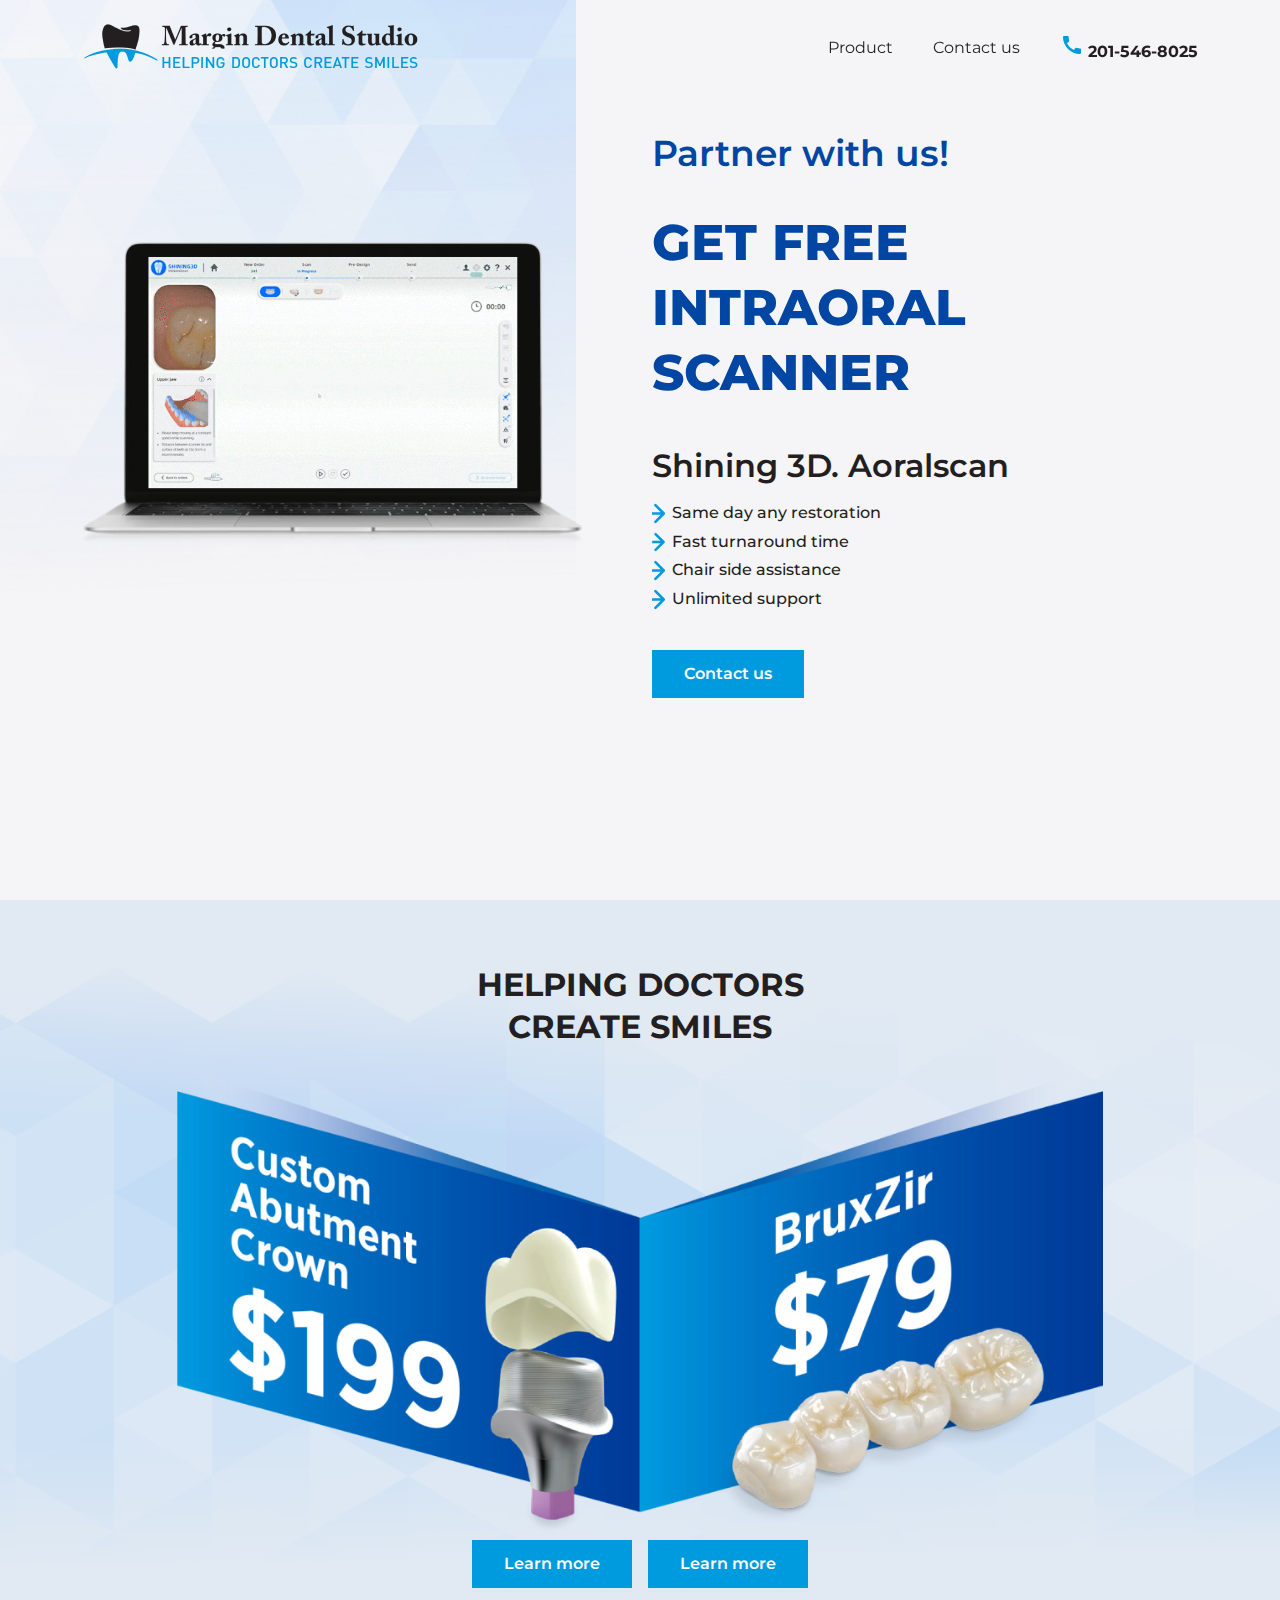
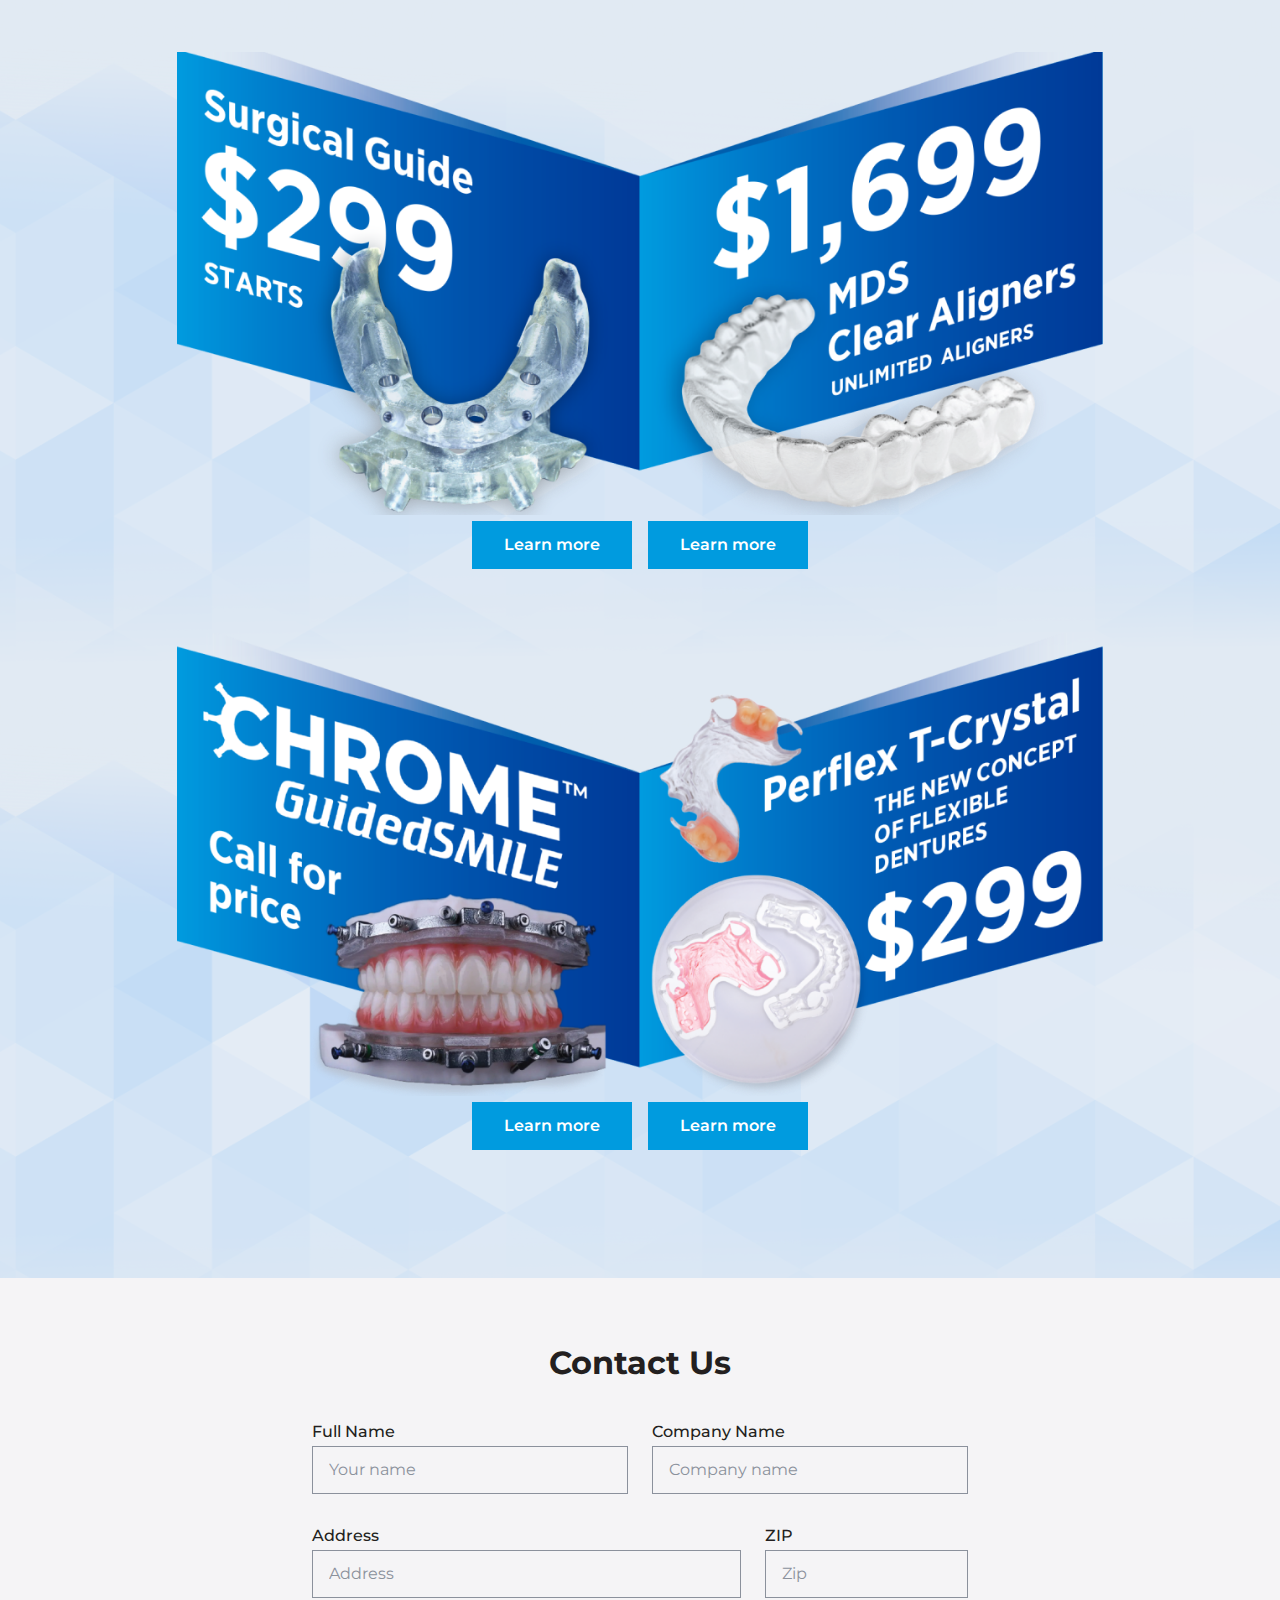
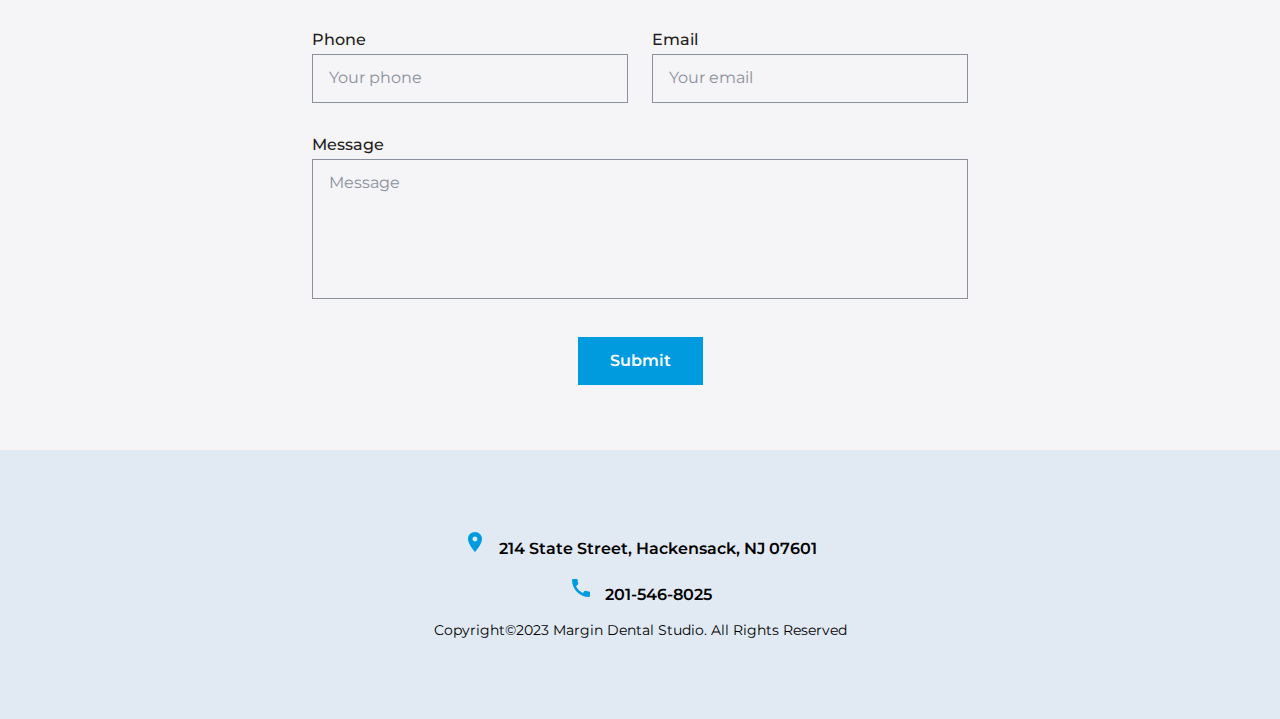
<file: index.html>
<!DOCTYPE html>
<html lang="en">
  <head>
    <meta charset="UTF-8" />
    <meta http-equiv="X-UA-Compatible" content="IE=edge" />
    <meta name="viewport" content="width=device-width, initial-scale=1.0" />
    <title>Dental</title>
    <link
      href="https://fonts.googleapis.com/css?family=Montserrat:100,200,300,regular,500,600,700,800,900,100italic,200italic,300italic,italic,500italic,600italic,700italic,800italic,900italic"
      rel="stylesheet"
    />
    <link rel="stylesheet" href="styles/normalize.css" />
    <link rel="stylesheet" href="styles/grid.css" />
    <link rel="stylesheet" href="styles/styles.css" />
  </head>

  <body>
    <header class="header">
      <div class="container">
        <div class="row align-items-center justify-content-between">
          <div class="col-md-5 d-flex">
            <div class="logo">
              <img src="images/logo.png" alt="Logotype" />
            </div>
          </div>
          <div class="col-md-7 d-flex justify-content-md-end">
            <nav>
              <ul class="menu">
                <li><a href="#">Product</a></li>
                <li><a href="#">Contact us</a></li>
                <li>
                  <a href="#">
                    <svg
                      xmlns="http://www.w3.org/2000/svg"
                      width="24"
                      height="24"
                      fill="none"
                      viewBox="0 0 24 24"
                    >
                      <g clip-path="url(#a)">
                        <path
                          fill="#009BDF"
                          d="M20.01 15.38c-1.23 0-2.42-.2-3.53-.56a.977.977 0 0 0-1.01.24l-1.57 1.97c-2.83-1.35-5.48-3.9-6.89-6.83l1.95-1.66c.27-.28.35-.67.24-1.02-.37-1.11-.56-2.3-.56-3.53 0-.54-.45-.99-.99-.99H4.19C3.65 3 3 3.24 3 3.99 3 13.28 10.73 21 20.01 21c.71 0 .99-.63.99-1.18v-3.45c0-.54-.45-.99-.99-.99Z"
                        />
                      </g>
                      <defs>
                        <clipPath id="a">
                          <path fill="#fff" d="M0 0h24v24H0z" />
                        </clipPath>
                      </defs>
                    </svg>
                    <strong>201-546-8025</strong>
                  </a>
                </li>
              </ul>
            </nav>
          </div>
        </div>
      </div>
    </header>
    <div class="head">
      <div class="container">
        <div class="row">
          <div class="col-md-6 laptop-wrapper">
            <div class="laptop-inner">
              <img src="images/laptop.png" alt="head" />
              <div class="video-bg">
                <img src="images/video.gif" alt="bg-video" />
              </div>
            </div>
          </div>
          <div class="col-md-6 header-title">
            <div class="head__subtitle">Partner with us!</div>
            <h1 class="head__title">GET FREE INTRAORAL SCANNER</h1>
            <div class="head__text">Shining 3D. Aoralscan</div>
            <ul class="list">
              <li>Same day any restoration</li>
              <li>Fast turnaround time</li>
              <li>Chair side assistance</li>
              <li>Unlimited support</li>
            </ul>
            <a href="#" class="btn">Contact us</a>
          </div>
        </div>
      </div>
    </div>
    <div class="main">
      <div class="container">
        <div class="row justify-content-center">
          <div class="col-md-10">
            <div class="main__title">Helping doctors <br />create smiles</div>

            <div class="main__item">
              <div class="main__poster">
                <img src="images/poster1.png" alt="Poster1" />
              </div>
              <div class="main__btns d-flex justify-content-center">
                <a href="#" class="btn">Learn more</a>
                <a href="#" class="btn">Learn more</a>
              </div>
            </div>
            <div class="main__item">
              <div class="main__poster">
                <img src="images/poster2.png" alt="Poster2" />
              </div>
              <div class="main__btns d-flex justify-content-center">
                <a href="#" class="btn">Learn more</a>
                <a href="#" class="btn">Learn more</a>
              </div>
            </div>
            <div class="main__item">
              <div class="main__poster">
                <img src="images/poster3.png" alt="Poster3" />
              </div>
              <div class="main__btns d-flex justify-content-center">
                <a href="#" class="btn">Learn more</a>
                <a href="#" class="btn">Learn more</a>
              </div>
            </div>
          </div>
        </div>
      </div>
    </div>
    <div class="contactus">
      <div class="container">
        <div class="contactus__title">Contact Us</div>
        <form action="" class="contactus__form" id="form">
          <div class="row">
            <div class="col-md-6">
              <div class="contactus__input">
                <div class="contactus__input_label">Full Name</div>
                <input
                  type="text"
                  class="page1textbox"
                  placeholder="Your name"
                  required
                />
              </div>
            </div>
            <div class="col-md-6">
              <div class="contactus__input">
                <div class="contactus__input_label">Company Name</div>
                <input
                  type="text"
                  class="page1textbox"
                  placeholder="Company name"
                  required
                />
              </div>
            </div>
            <div class="col-md-8">
              <div class="contactus__input">
                <div class="contactus__input_label">Address</div>
                <input
                  type="text"
                  class="page1textbox"
                  placeholder="Address"
                  required
                />
              </div>
            </div>
            <div class="col-md-4">
              <div class="contactus__input">
                <div class="contactus__input_label">ZIP</div>
                <input
                  type="text"
                  class="page1textbox"
                  placeholder="Zip"
                  required
                />
              </div>
            </div>
            <div class="col-md-6">
              <div class="contactus__input">
                <div class="contactus__input_label">Phone</div>
                <input
                  type="text"
                  class="page1textbox"
                  placeholder="Your phone"
                  required
                />
              </div>
            </div>
            <div class="col-md-6">
              <div class="contactus__input">
                <div class="contactus__input_label">Email</div>
                <input
                  type="text"
                  class="page1textbox"
                  placeholder="Your email"
                  required
                />
              </div>
            </div>
            <div class="mycol-12">
              <div class="contactus__input">
                <div class="contactus__input_label">Message</div>
                <textarea
                  type="text"
                  class="page1textbox"
                  placeholder="Message"
                ></textarea>
              </div>
            </div>
          </div>
          <div class="row">
            <div class="col-md-12 d-flex justify-content-center">
              <button class="btn" type="submit">Submit</button>
            </div>
          </div>
        </form>
        <div class="form_thankyou" id="thankyou">
          <div class="form_thankyou__title">Thank you!</div>
          <p>Your message has been sent saccesfully!</p>
          <button class="btn" type="button">Ok</button>
        </div>
      </div>
    </div>
    <footer class="footer">
      <div class="container">
        <div class="footer__wrapper">
          <div class="footer__address">
            <svg
              xmlns="http://www.w3.org/2000/svg"
              width="24"
              height="24"
              fill="none"
              viewBox="0 0 24 24"
            >
              <g clip-path="url(#a)">
                <path
                  fill="#009BDF"
                  d="M12 2C8.13 2 5 5.13 5 9c0 5.25 7 13 7 13s7-7.75 7-13c0-3.87-3.13-7-7-7Zm0 9.5a2.5 2.5 0 0 1 0-5 2.5 2.5 0 0 1 0 5Z"
                />
              </g>
              <defs>
                <clipPath id="a">
                  <path fill="#fff" d="M0 0h24v24H0z" />
                </clipPath>
              </defs>
            </svg>

            <span>214 State Street, Hackensack, NJ 07601</span>
          </div>
          <div class="footer__address">
            <svg
              xmlns="http://www.w3.org/2000/svg"
              width="24"
              height="24"
              fill="none"
              viewBox="0 0 24 24"
            >
              <g clip-path="url(#a)">
                <path
                  fill="#009BDF"
                  d="M20.01 15.38c-1.23 0-2.42-.2-3.53-.56a.977.977 0 0 0-1.01.24l-1.57 1.97c-2.83-1.35-5.48-3.9-6.89-6.83l1.95-1.66c.27-.28.35-.67.24-1.02-.37-1.11-.56-2.3-.56-3.53 0-.54-.45-.99-.99-.99H4.19C3.65 3 3 3.24 3 3.99 3 13.28 10.73 21 20.01 21c.71 0 .99-.63.99-1.18v-3.45c0-.54-.45-.99-.99-.99Z"
                />
              </g>
              <defs>
                <clipPath id="a">
                  <path fill="#fff" d="M0 0h24v24H0z" />
                </clipPath>
              </defs>
            </svg>

            <span>201-546-8025</span>
          </div>
          <div class="footer__corp">
            Copyright©2023 Margin Dental Studio. All Rights Reserved
          </div>
        </div>
      </div>
    </footer>
    <script src="https://code.jquery.com/jquery-3.5.1.min.js"></script>
    <script src="js/main.js"></script>
  </body>
</html>
</file>
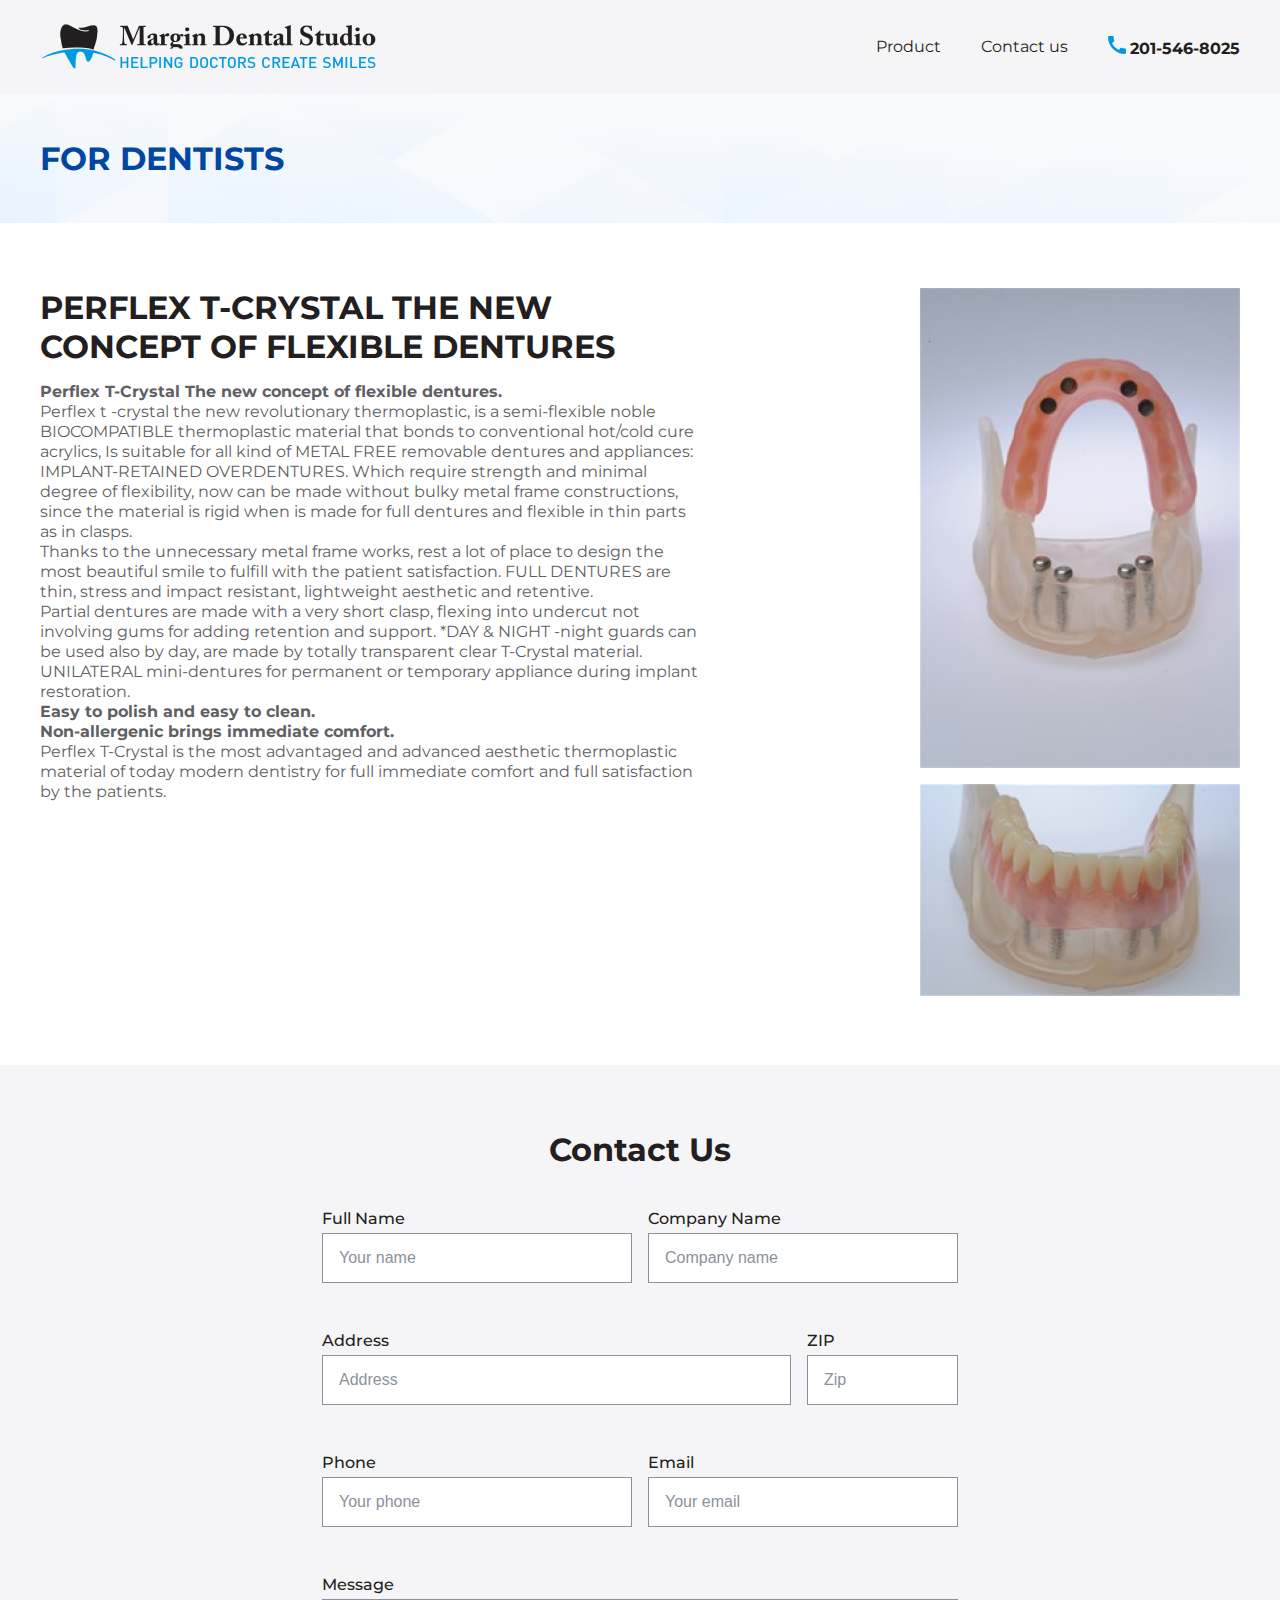
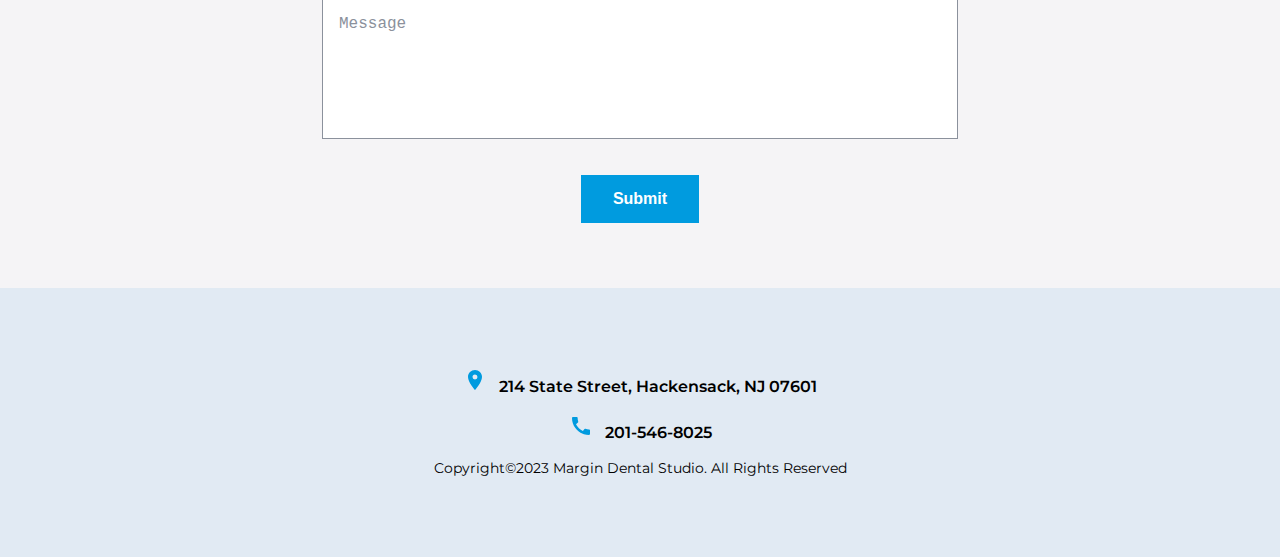
<file: page1.html>
<!DOCTYPE html>
<html lang="en">

<head>
    <meta charset="UTF-8">
    <meta http-equiv="X-UA-Compatible" content="IE=edge">
    <meta name="viewport" content="width=device-width, initial-scale=1.0">
    <title>Dental</title>
    <link
        href="https://fonts.googleapis.com/css?family=Montserrat:100,200,300,regular,500,600,700,800,900,100italic,200italic,300italic,italic,500italic,600italic,700italic,800italic,900italic"
        rel="stylesheet" />
    <link rel="stylesheet" href="p2/css/page1.css">
    <link rel="stylesheet" href="p1/header.css">
</head>

<body class="page1">
    <header class="myheader">
        <div class="container">
            <div class="myheader__wrapper">
                <div class="logo">
                    <img src="p1/images/logo.png" alt="Logotype">
                </div>
                <nav>
                    <ul class="mymenu">
                        <li><a href="#">Product</a></li>
                        <li><a href="#">Contact us</a></li>
                        <li><a href="tel:+12015468025"><svg xmlns="http://www.w3.org/2000/svg" width="18" height="18"
                                    fill="none" viewBox="0 0 18 18">
                                    <path fill="#009BDF"
                                        d="M17.01 12.38c-1.23 0-2.42-.2-3.53-.56a.977.977 0 0 0-1.01.24l-1.57 1.97c-2.83-1.35-5.48-3.9-6.89-6.83l1.95-1.66c.27-.28.35-.67.24-1.02-.37-1.11-.56-2.3-.56-3.53 0-.54-.45-.99-.99-.99H1.19C.65 0 0 .24 0 .99 0 10.28 7.73 18 17.01 18c.71 0 .99-.63.99-1.18v-3.45c0-.54-.45-.99-.99-.99Z" />
                                </svg>
                                <strong>201-546-8025</strong>
                            </a></li>
                    </ul>
                </nav>
            </div>
        </div>
    </header>
    <div class="header">
        <div class="container">
            <div class="header__title">for dentists</div>
        </div>
    </div>
    <div class="page1head">
        <div class="container">
            <div class="myrow">
                <div class="mycol-7">
                    <div class="page1head__container">
                        <div class="page1head__title">Perflex T-Crystal The new concept of flexible dentures</div>
                        <p><strong>Perflex T-Crystal The new concept of flexible dentures.</strong>
                            <br>Perflex t -crystal the new revolutionary thermoplastic, is a semi-flexible noble
                            BIOCOMPATIBLE
                            thermoplastic material
                            that bonds to conventional hot/cold cure acrylics, Is suitable for all kind of METAL FREE
                            removable dentures and
                            appliances:
                            IMPLANT-RETAINED OVERDENTURES. Which require strength and minimal degree of flexibility, now
                            can
                            be made without bulky
                            metal frame constructions, since the material is rigid when is made for full dentures and
                            flexible in thin parts as in
                            clasps.
                        </p>

                        <p>Thanks to the unnecessary metal frame works, rest a lot of place to design the most beautiful
                            smile to fulfill with the
                            patient satisfaction.
                            FULL DENTURES are thin, stress and impact resistant, lightweight aesthetic and retentive.
                        </p>

                        <p>Partial dentures are made with a very short clasp, flexing into undercut not involving gums
                            for
                            adding retention and
                            support.
                            *DAY & NIGHT -night guards can be used also by day, are made by totally transparent clear
                            T-Crystal material.
                            UNILATERAL mini-dentures for permanent or temporary appliance during implant restoration.
                        </p>

                        <p><strong>Easy to polish and easy to clean.</strong><br>
                            <strong>Non-allergenic brings immediate comfort.</strong><br>
                            Perflex T-Crystal is the most advantaged and advanced aesthetic thermoplastic material of
                            today
                            modern dentistry for
                            full immediate comfort and full satisfaction by the patients.
                        </p>
                    </div>
                </div>
                <div class="mycol-5">
                    <img src="p1/images/head.png" alt="bg">
                </div>
            </div>
        </div>
    </div>
    <section class="more-info-contact-us js-contact-us" id="contact-us">
        <div class="container">
            <div class="page1contactus__title">
                Contact Us
            </div>
            <form action="" class="page1contactus__form" id="form">
                <div class="myrow">
                    <div class="mycol-6">
                        <div class="page1contactus__input">
                            <div class="page1contactus__input_label">Full Name</div>
                            <input type="text" class="page1textbox" placeholder="Your name" required>
                        </div>
                    </div>
                    <div class="mycol-6">
                        <div class="page1contactus__input">
                            <div class="page1contactus__input_label">Company Name</div>
                            <input type="text" class="page1textbox" placeholder="Company name" required>
                        </div>
                    </div>
                    <div class="mycol-8">
                        <div class="page1contactus__input">
                            <div class="page1contactus__input_label">Address</div>
                            <input type="text" class="page1textbox" placeholder="Address" required>
                        </div>
                    </div>
                    <div class="mycol-4">
                        <div class="page1contactus__input">
                            <div class="page1contactus__input_label">ZIP</div>
                            <input type="text" class="page1textbox" placeholder="Zip" required>
                        </div>
                    </div>
                    <div class="mycol-6">
                        <div class="page1contactus__input">
                            <div class="page1contactus__input_label">Phone</div>
                            <input type="text" class="page1textbox" placeholder="Your phone" required>
                        </div>
                    </div>
                    <div class="mycol-6">
                        <div class="page1contactus__input">
                            <div class="page1contactus__input_label">Email</div>
                            <input type="text" class="page1textbox" placeholder="Your email" required>
                        </div>
                    </div>
                    <div class="mycol-12">
                        <div class="page1contactus__input">
                            <div class="page1contactus__input_label">Message</div>
                            <textarea type="text" class="page1textbox" placeholder="Message"></textarea>
                        </div>
                    </div>

                </div>
                <div class="myrow">
                    <div class="mycol-12 aic">
                        <button class="btn-inverse g-recaptcha mybtn" type="submit">Submit</button>
                    </div>
                </div>

            </form>
            <div class="form_thankyou" id="thankyou">
                <div class="form_thankyou__title">Thank you!</div>
                <p>Your message has been sent saccesfully!</p>
                <button class="btn-inverse g-recaptcha mybtn" type="button">Ok</button>
            </div>
        </div>

    </section>
    <footer class="footer">
        <div class="container">
            <div class="footer__wrapper">
                <div class="footer__address">
                    <svg xmlns="http://www.w3.org/2000/svg" width="24" height="24" fill="none" viewBox="0 0 24 24">
                        <g clip-path="url(#a)">
                            <path fill="#009BDF"
                                d="M12 2C8.13 2 5 5.13 5 9c0 5.25 7 13 7 13s7-7.75 7-13c0-3.87-3.13-7-7-7Zm0 9.5a2.5 2.5 0 0 1 0-5 2.5 2.5 0 0 1 0 5Z" />
                        </g>
                        <defs>
                            <clipPath id="a">
                                <path fill="#fff" d="M0 0h24v24H0z" />
                            </clipPath>
                        </defs>
                    </svg>

                    <span>214 State Street, Hackensack, NJ 07601</span>
                </div>
                <div class="footer__address">
                    <svg xmlns="http://www.w3.org/2000/svg" width="24" height="24" fill="none" viewBox="0 0 24 24">
                        <g clip-path="url(#a)">
                            <path fill="#009BDF"
                                d="M20.01 15.38c-1.23 0-2.42-.2-3.53-.56a.977.977 0 0 0-1.01.24l-1.57 1.97c-2.83-1.35-5.48-3.9-6.89-6.83l1.95-1.66c.27-.28.35-.67.24-1.02-.37-1.11-.56-2.3-.56-3.53 0-.54-.45-.99-.99-.99H4.19C3.65 3 3 3.24 3 3.99 3 13.28 10.73 21 20.01 21c.71 0 .99-.63.99-1.18v-3.45c0-.54-.45-.99-.99-.99Z" />
                        </g>
                        <defs>
                            <clipPath id="a">
                                <path fill="#fff" d="M0 0h24v24H0z" />
                            </clipPath>
                        </defs>
                    </svg>


                    <span>201-546-8025</span>
                </div>
                <div class="footer__corp">
                    Copyright©2023 Margin Dental Studio. All Rights Reserved
                </div>
            </div>
        </div>
    </footer>

    <script src='https://code.jquery.com/jquery-3.5.1.min.js'></script>
    <script src="js/main.js"></script>
</body>

</html>
</file>
<file: styles/styles.css>
* {
  box-sizing: border-box;
}

img {
  max-width: 100%;
  height: auto;
}

body {
  font-family: "Montserrat", sans-serif;
  font-size: 16px;
  color: #231F20;
  line-height: 1.3;
}

.contactus {
  background-color: #F5F4F6;
  padding: 65px 0px;
}

.contactus__form {
  max-width: 656px;
  margin: 0 auto;
}

.contactus__title {
  font-style: normal;
  font-weight: 700;
  font-size: 32px;
  line-height: 39px;
  text-align: center;
  text-transform: capitalize;
  color: #231F20;
  margin-bottom: 40px;
}

.contactus__input {
  text-align: left;
  margin-bottom: 32px;
}

.contactus__input_label {
  font-weight: 500;
  font-size: 16px;
  line-height: 20px;
  text-transform: capitalize;
  margin-bottom: 4px;
  color: #231F20;
}

.page1textbox {
  padding: 14px 16px;
  border: 1px solid #8B919C;
  font-size: 16px;
  width: 100%;
  outline: none;
  background-color: transparent;
}

.page1textbox::-moz-placeholder {
  color: #8B919C;
}

.page1textbox::placeholder {
  color: #8B919C;
}

textarea.page1textbox {
  min-height: 140px;
  resize: none;
}

.btn {
  display: inline-flex;
  justify-content: center;
  align-items: center;
  padding: 14px 32px;
  background: #009BDF;
  cursor: pointer;
  outline: none;
  border: none;
  transition: 0.5s background;
  font-weight: 600;
  font-size: 16px;
  line-height: 20px;
  color: #FFFFFF;
  text-decoration: none;
}

.btn:hover {
  background-color: #003B99;
}

.btn:disabled {
  background: rgba(0, 155, 223, 0.4);
}

.aic {
  display: flex;
  align-items: center;
  justify-content: center;
}

.footer {
  padding: 80px 0px;
  background-color: #E1EAF3;
}

.footer__wrapper {
  text-align: center;
}

.footer__address {
  margin-bottom: 16px;
  font-weight: 600;
  font-size: 16px;
  line-height: 22px;
  color: #000000;
}

.footer__address svg {
  margin-right: 8px;
}

.footer__corp {
  font-size: 14px;
  line-height: 17px;
  color: #000;
}

.header {
  background: transparent;
  padding: 20px 0px;
  position: fixed;
  top: 0;
  left: 0;
  width: 100%;
  transition: 0.1s;
  z-index: 9999;
}
.header.scroll {
  background: #F5F4F6;
  border-bottom: 1px solid #eee;
}

.header__wrapper {
  display: flex;
  align-items: center;
  justify-content: space-between;
  flex-wrap: wrap;
  gap: 20px;
}

.menu {
  list-style: none;
  margin: 0;
  padding: 0;
  display: flex;
  align-items: center;
  gap: 40px;
}

.menu li a {
  text-decoration: none;
  font-size: 16px;
  line-height: 20px;
  color: #231F20;
}

.menu li a:hover {
  text-decoration: underline;
}

.head {
  padding-top: 130px;
  padding-bottom: 130px;
  background: #F5F4F6 url("../images/header_bg.png") no-repeat top left/45%;
  height: 100vh;
}
@media (max-width: 768px) {
  .head {
    background-size: 100%;
  }
}

@media (max-width: 768px) {
  .logo {
    margin: 0 auto;
  }
  .header nav {
    margin: 0 auto;
  }
}
.head__subtitle {
  font-weight: 600;
  font-size: 36px;
  color: #0046A2;
  margin-bottom: 10px;
}

.head__title {
  font-weight: 800;
  font-size: 50px;
  color: #0046A2;
  margin-bottom: 40px;
}

.head__text {
  font-weight: 600;
  font-size: 32px;
  color: #231F20;
  margin-bottom: 16px;
}

.list {
  list-style: none;
  margin: 0;
  padding: 0;
  margin-bottom: 40px;
}
.list li {
  padding-left: 20px;
  background-image: url("[data-uri]");
  background-repeat: no-repeat;
  background-position: center left;
  background-size: contain;
  font-weight: 500;
  margin-bottom: 8px;
}

.main {
  padding: 64px 0px;
  background: #E1EAF3 url("../images/main_bg.png") repeat-y top center/100%;
}

.main__title {
  font-weight: 700;
  font-size: 32px;
  text-align: center;
  text-transform: uppercase;
  color: #231F20;
  margin-bottom: 24px;
}

.main__btns {
  gap: 16px;
}

.main__item {
  margin-bottom: 64px;
}

.form_thankyou {
  display: none;
  max-width: 426px;
  margin: 0 auto;
  text-align: center;
}
.form_thankyou__title {
  font-weight: 700;
  font-size: 48px;
  text-transform: capitalize;
  color: #231F20;
  margin-bottom: 32px;
}
.form_thankyou p {
  color: #322F29;
  margin-bottom: 32px;
}

.laptop-wrapper{
  min-width: 400px;
}

.laptop-wrapper .video-bg{
  position: absolute;
  top: 6%;
  left: 50%;
  transform: translate(-50%, 0);
  width: 72%;
}

.laptop-wrapper .video-bg > img{
  width:100%;
  height: 100%;
}

.header-title{
  position: relative;
  transition: all .75s ease;
}
.laptop-inner{
  position: absolute;
  transform: scale(.4) translateX(-60%);
  transition: all .75s ease-out;
  top: 0px;
  left: 0px;
}

.laptop-inner.scroll {
  position: absolute;
  top: 50%;
  left: 50%;
  transform: scale(1) translateX(-50%) translateY(-40%);
  transform-origin: center center;
}

.header-title.scroll{
  transform: translateX(200%);
}
</file>
<file: p2/css/page1.css>
body.page1 {
    font-family: 'Montserrat';
}

* {
    box-sizing: border-box;
    margin: 0;
    padding: 0;
}

.more-info-contact-us {
    background-color: #F5F4F6;
    padding: 65px 0px;
}

.container {
    max-width: 1220px;
    width: 100%;
    margin: 0 auto;
    padding: 0 10px;
}

.more-info-contact-us .container {
    max-width: 656px;
}


.page1contactus__title {
    font-family: 'Montserrat';
    font-style: normal;
    font-weight: 700;
    font-size: 32px;
    line-height: 39px;
    text-align: center;
    text-transform: capitalize;
    color: #231F20;
    margin-bottom: 40px;
}

.page1contactus__form {}

.page1contactus__input {
    text-align: left;
    margin-bottom: 32px;
}

.page1contactus__input_label {
    font-weight: 500;
    font-size: 16px;
    line-height: 20px;
    text-transform: capitalize;
    margin-bottom: 4px;
    color: #231F20;
}

.page1textbox {
    padding: 14px 16px !important;
    border: 1px solid #8B919C;
    font-size: 16px !important;
    line-height: 20px !important;
    height: auto !important;
    width: 100%;
    outline: none;
}

.page1textbox::placeholder {
    color: #8B919C;
}

textarea.page1textbox {
    min-height: 140px;
    resize: none;
}

.myrow {
    display: flex;
    flex-wrap: wrap;
    gap: 16px;
}

.mycol-6 {
    flex: 1 1 calc(50% - 32px);
}

.mycol-7 {
    flex: 1 1 calc(66% - 32px);
}

.mycol-8 {
    flex: 1 1 calc(75% - 32px);
}

.mycol-4 {
    flex: 1 1 calc(25% - 32px);
}

.mycol-3 {
    flex: 1 1 calc(33% - 32px);
}

.mycol-12 {
    flex: 1 1 calc(100% - 32px);
}

.page1head {
    padding: 65px 0px;
    background-color: #fff;
}

.page1head__title {
    font-style: normal;
    font-weight: 700;
    font-size: 32px;
    line-height: 39px;
    text-transform: uppercase;

    color: #231F20;
    margin-bottom: 16px;
}

p {
    color: #5F5F64;
    font-size: 16px;
    line-height: 20px;
}



.page1head__container {
    max-width: 660px;
}

.mybtn {
    display: inline-flex;
    justify-content: center;
    align-items: center;
    padding: 14px 32px;
    background: #009BDF;
    cursor: pointer;
    outline: none;
    border: none;
    transition: .5s background;
    font-weight: 600;
    font-size: 16px;
    line-height: 20px;
    color: #FFFFFF;
}

.mybtn:hover {
    background-color: #0173a3;
}

.aic {
    display: flex;
    align-items: center;
    justify-content: center;
}

.page1 .header {
    padding: 45px 0px;
    background: url('../../p1/images/header.png') no-repeat center center / cover;
}

.page1 .header__title {
    font-weight: 700;
    font-size: 32px;
    line-height: 39px;
    text-transform: uppercase;
    color: #0046A2;
}

.footer {
    padding: 80px 0px;
    background-color: #E1EAF3;
}

.footer__wrapper {
    text-align: center;
}

.footer__address {
    margin-bottom: 16px;
    font-weight: 600;
    font-size: 16px;
    line-height: 22px;
    color: #000000;
}

.footer__address svg {
    margin-right: 8px;
}

.footer__corp {
    font-size: 14px;
    line-height: 17px;
    color: #000;
}

.myheader {
    background: #F5F4F6;
    padding: 20px 0px;
}

.myheader__wrapper {
    display: flex;
    align-items: center;
    justify-content: space-between;
    flex-wrap: wrap;
    gap: 20px;
}

.myheader .logo {}

.myheader nav {
    max-width: 400px;
}

.mymenu {
    list-style: none;
    margin: 0;
    padding: 0;
    display: flex;
    align-items: center;
    width: 100%;
    justify-content: space-between;
}

.mymenu li a {
    text-decoration: none;
    font-size: 16px;
    line-height: 20px;
    color: #231F20;
}

.mymenu li a:hover {
    text-decoration: underline;
}
</file>
<file: p1/header.css>
.myheader {
    background: #F5F4F6;
    padding: 20px 0px;

}



.myheader__wrapper {
    display: flex;
    align-items: center;
    justify-content: space-between;
    flex-wrap: wrap;
    gap: 20px;
}

.mymenu {
    list-style: none;
    margin: 0;
    padding: 0;
    display: flex;
    align-items: center;
    gap: 40px;
}

.mymenu li a {
    text-decoration: none;
    font-size: 16px;
    line-height: 20px;
    color: #231F20;
}

.mymenu li a:hover {
    text-decoration: underline;
}


@media (max-width: 768px) {
    .logo {
        margin: 0 auto;
    }

    .myheader nav {
        margin: 0 auto;
    }
}

@media(max-width: 768px) {
    .myrow {
        display: block;
    }
}

.form_thankyou {
    display: none;
    max-width: 426px;
    margin: 0 auto;
    text-align: center;
}

.form_thankyou__title {
    font-weight: 700;
    font-size: 48px;
    text-transform: capitalize;
    color: #231F20;
    margin-bottom: 32px;
}

.form_thankyou p {
    color: #322F29;
    margin-bottom: 32px;
}

img {
    max-width: 100%;
    height: auto;
}
</file>
